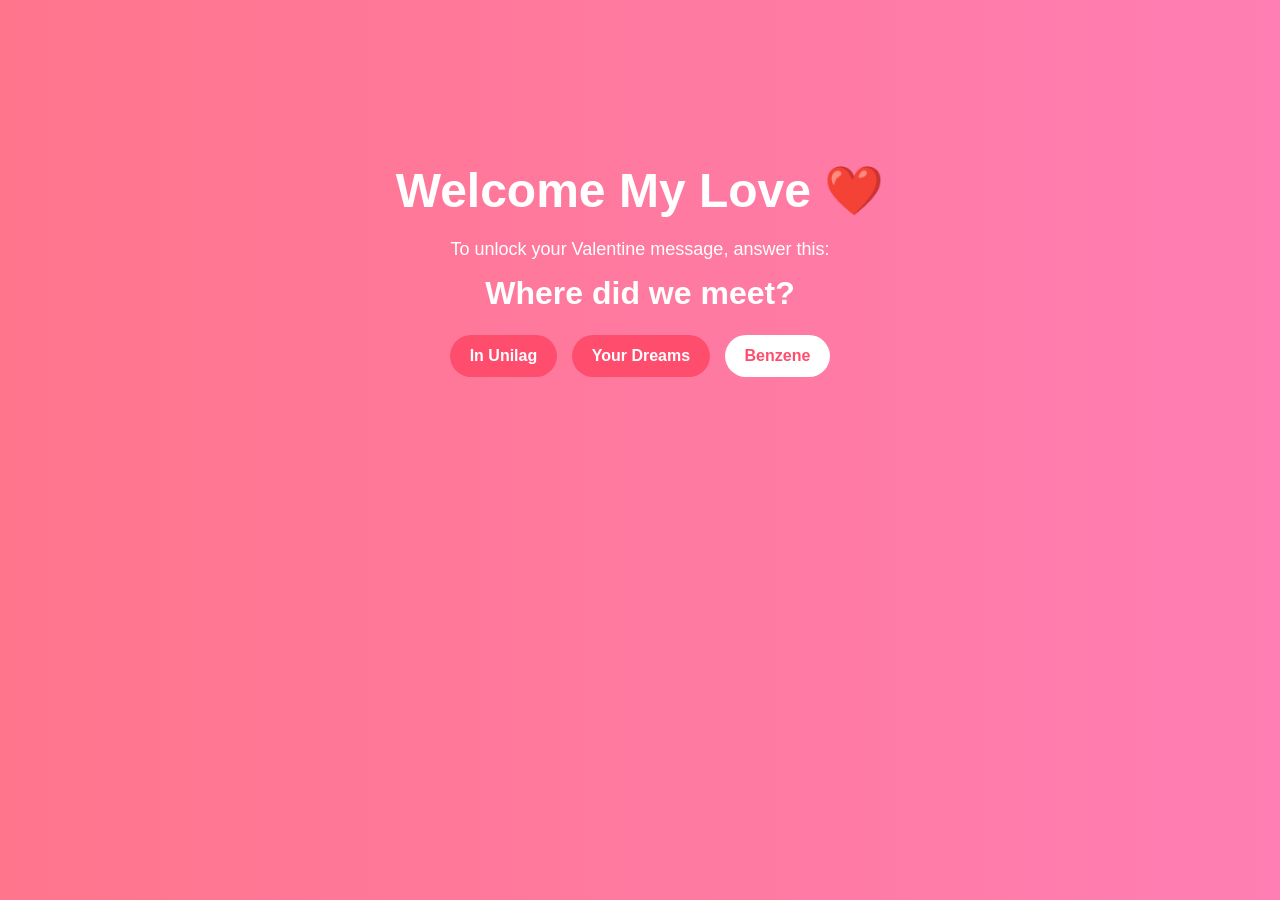
<file: FOR AYAT/index.html>
<!DOCTYPE html>
<html>
<head>
    <meta charset="UTF-8">
    <meta name="viewport" content="width=device-width, initial-scale=1.0">
    <title>A Love Puzzle ❤️</title>
    <link rel="stylesheet" href="style.css">
</head>
<body>
    <div class="container">
        <h1>Welcome My Love ❤️</h1>
        <p>To unlock your Valentine message, answer this:</p>
        <h2>Where did we meet?</h2>

        

        <!-- Wrong answers -->
        <button type="button" class="wrong" onclick="alert('Oops! Try the correct answer ❤️')">In Unilag</button>
        <button type="button" class="wrong" onclick="alert('Oops! Try the correct answer ❤️')">Your Dreams</button>

        <!-- Correct answer -->
        <a href="clue1.html" class="btn">Benzene</a>
    </div>
</body>
</html>
</file>
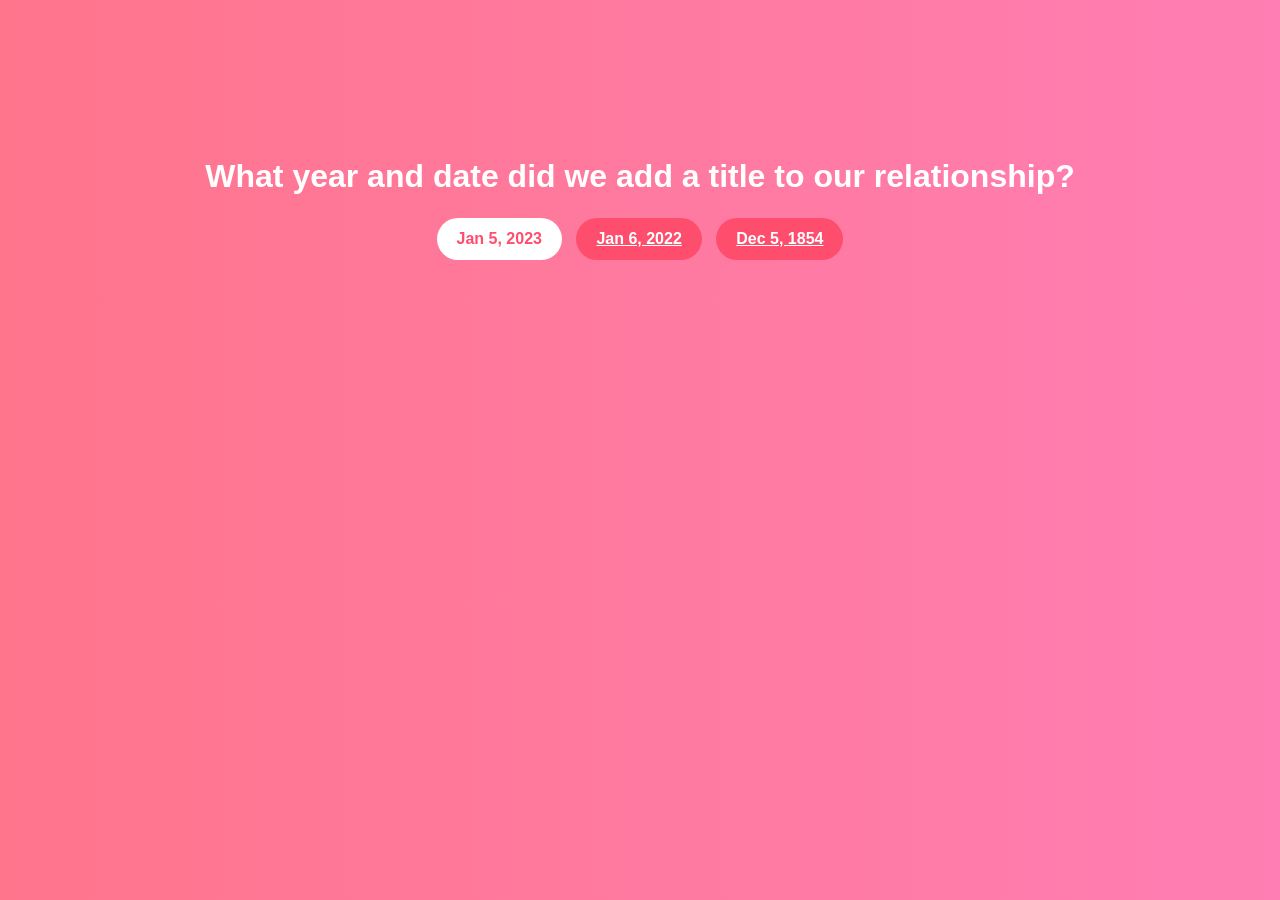
<file: FOR AYAT/clue1.html>
<!DOCTYPE html>
<html>
<head>
    <meta charset="UTF-8">
    <meta name="viewport" content="width=device-width, initial-scale=1.0">
    <title>Clue 1 ❤️</title>
    <link rel="stylesheet" href="style.css">
</head>
<body>
    <div class="container">
        <h2>What year and date did we add a title to our relationship?</h2>

        <!-- Correct answer -->
        <a href="clue2.html" class="btn">Jan 5, 2023</a>

        <!-- Wrong answers -->
        <a href="javascript:void(0)" class="wrong" onclick="alert('Oops! Try the correct answer ❤️')">Jan 6, 2022</a>
        <a href="javascript:void(0)" class="wrong" onclick="alert('Oops! Try the correct answer ❤️')">Dec 5, 1854</a>
    </div>
</body>
</html>
</file>
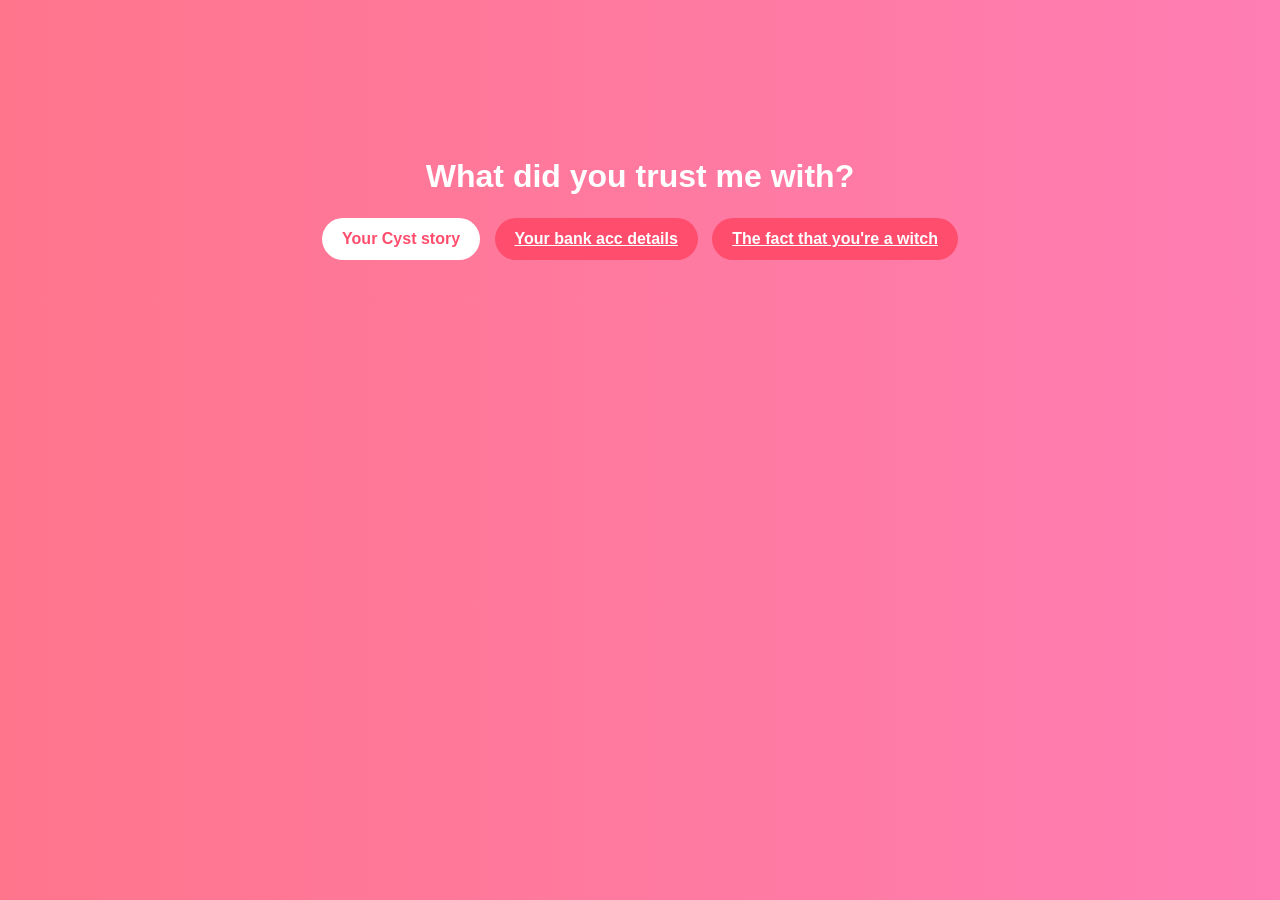
<file: FOR AYAT/clue2.html>
<!DOCTYPE html>
<html>
<head>
    <meta charset="UTF-8">
    <meta name="viewport" content="width=device-width, initial-scale=1.0">
    <title>Clue 2 ❤️</title>
    <link rel="stylesheet" href="style.css">
</head>
<body>
    <div class="container">
        <h2>What did you trust me with?</h2>

        <!-- Correct answer -->
        <a href="clue3.html" class="btn">Your Cyst story</a>

        <!-- Wrong answers -->
        <a href="javascript:void(0)" class="wrong" onclick="alert('Oops! Try the correct answer ❤️')">Your bank acc details</a>
        <a href="javascript:void(0)" class="wrong" onclick="alert('Oops! Try the correct answer ❤️')">The fact that you're a witch</a>
    </div>
</body>
</html>
</file>
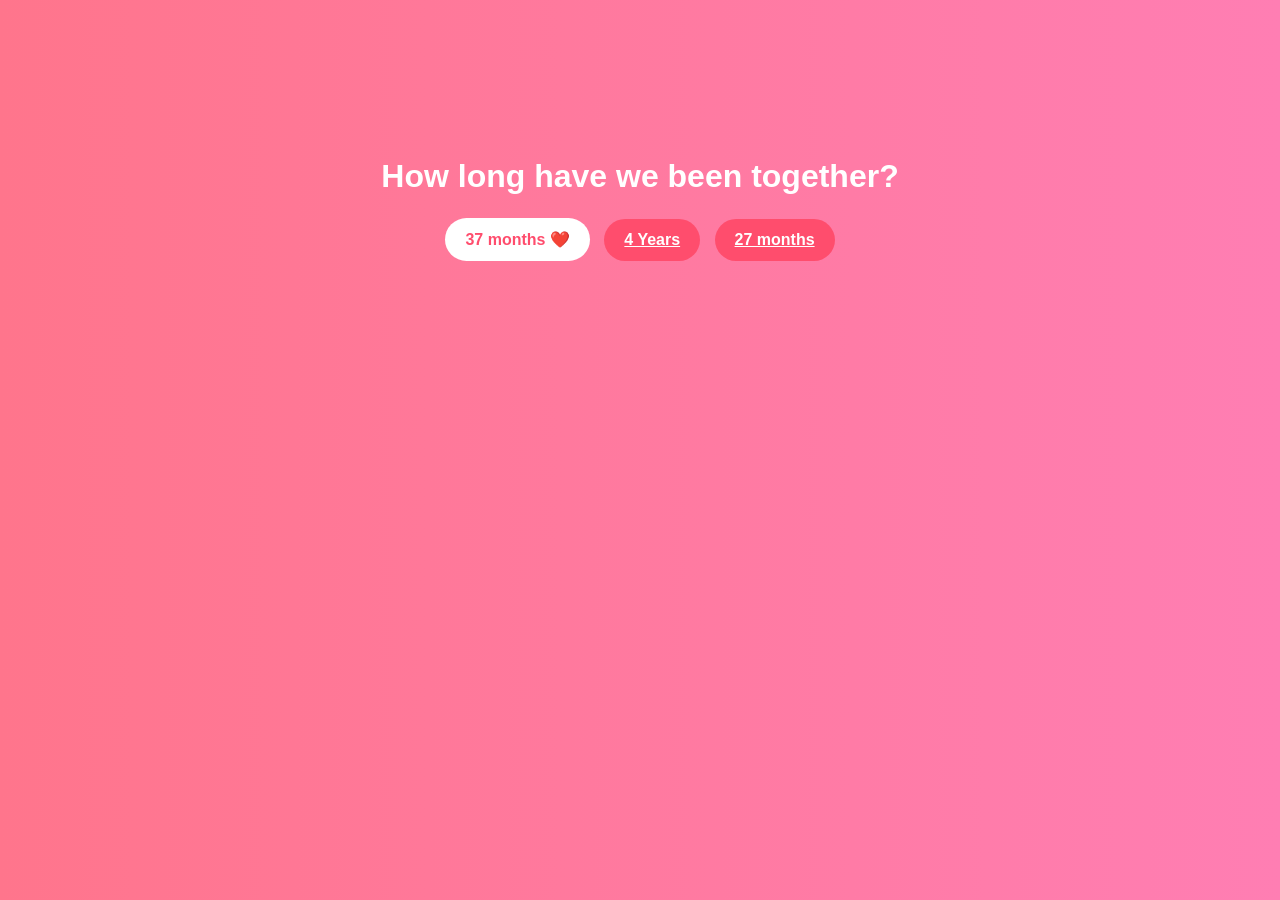
<file: FOR AYAT/clue3.html>
<!DOCTYPE html>
<html>
<head>
    <meta charset="UTF-8">
    <meta name="viewport" content="width=device-width, initial-scale=1.0">
    <title>Clue 3 ❤️</title>
    <link rel="stylesheet" href="style.css">
</head>
<body>
    <div class="container">
        <h2>How long have we been together?</h2>

        <!-- Correct answer -->
        <a href="message.html" class="btn">37 months ❤️</a>

        <!-- Wrong answers -->
        <a href="javascript:void(0)" class="wrong" onclick="alert('Oops! Try the correct answer ❤️')">4 Years</a>
        <a href="javascript:void(0)" class="wrong" onclick="alert('Oops! Try the correct answer ❤️')">27 months</a>
    </div>
</body>
</html>
</file>
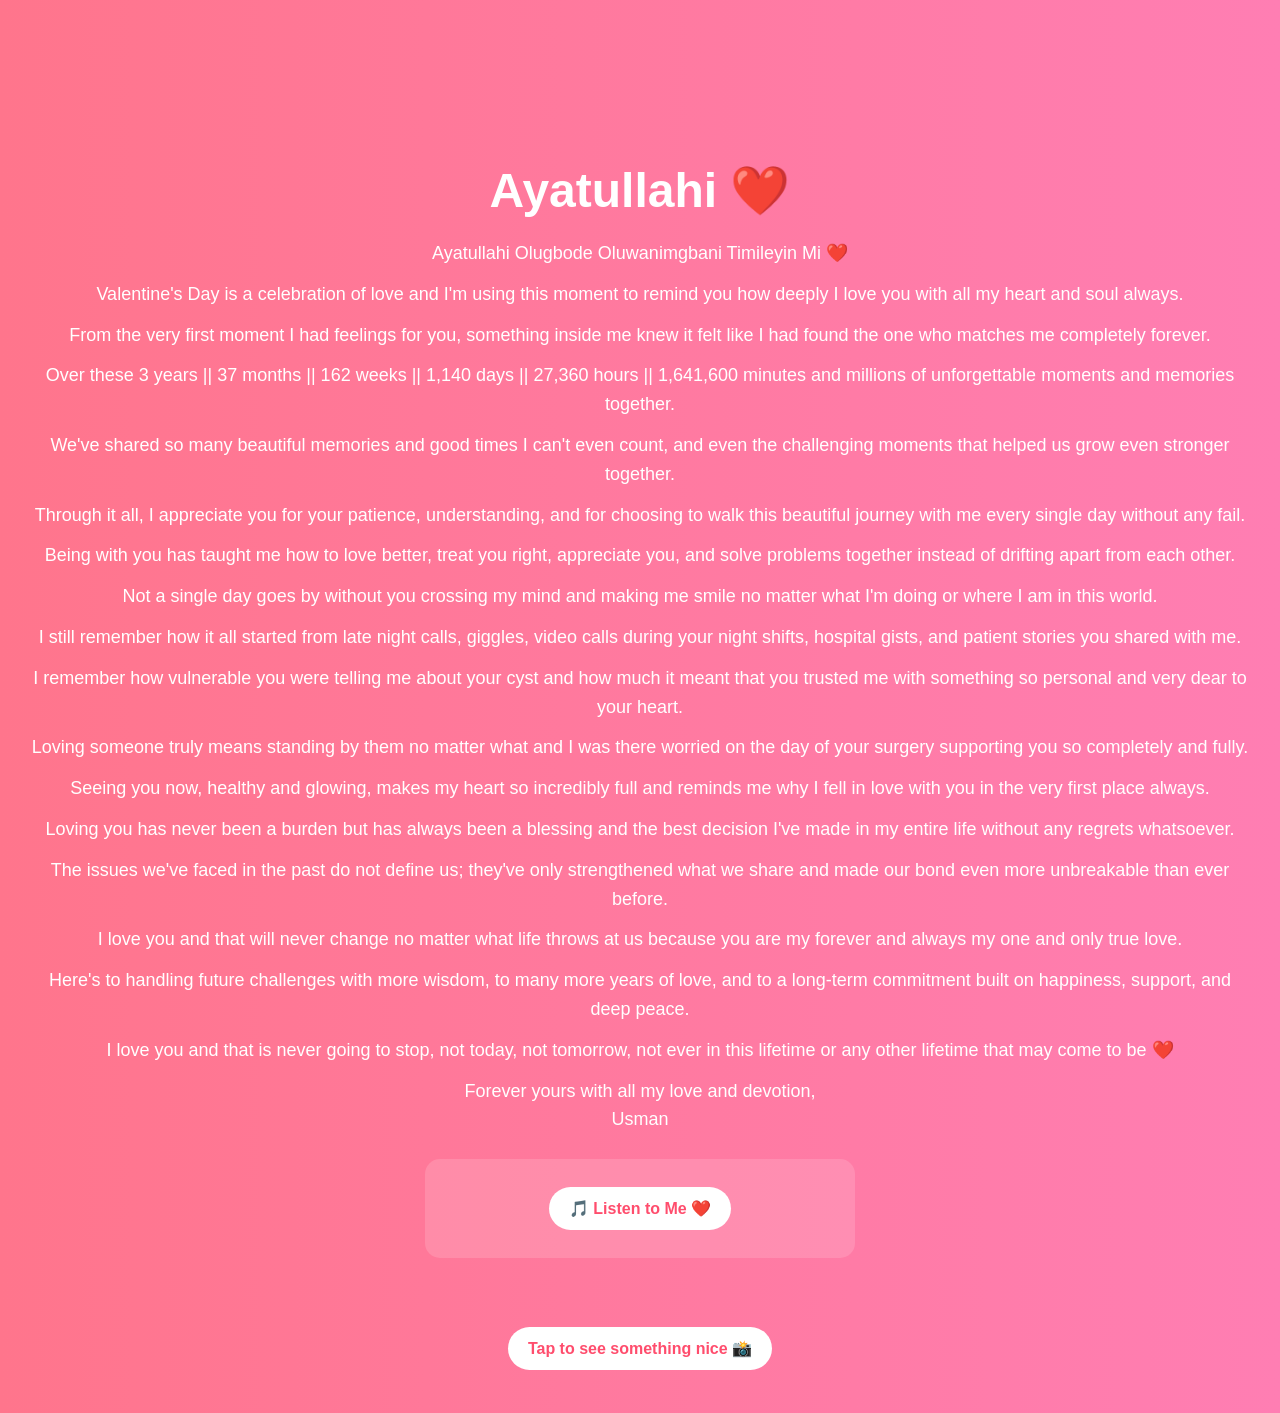
<file: FOR AYAT/message.html>
<!DOCTYPE html>
<html>
<head>
    <meta charset="UTF-8">
    <meta name="viewport" content="width=device-width, initial-scale=1.0">
    <title>My Valentine ❤️</title>
    <link rel="stylesheet" href="style.css">
</head>
<body>
    <div class="container">
        <h1>Ayatullahi ❤️</h1>

        <p class="message-line">Ayatullahi Olugbode Oluwanimgbani Timileyin Mi ❤️</p>

        <p class="message-line">Valentine's Day is a celebration of love and I'm using this moment to remind you how deeply I love you with all my heart and soul always.</p>

        <p class="message-line">From the very first moment I had feelings for you, something inside me knew it felt like I had found the one who matches me completely forever.</p>

        <p class="message-line">Over these 3 years || 37 months || 162 weeks || 1,140 days || 27,360 hours || 1,641,600 minutes and millions of unforgettable moments and memories together.</p>

        <p class="message-line">We've shared so many beautiful memories and good times I can't even count, and even the challenging moments that helped us grow even stronger together.</p>

        <p class="message-line">Through it all, I appreciate you for your patience, understanding, and for choosing to walk this beautiful journey with me every single day without any fail.</p>

        <p class="message-line">Being with you has taught me how to love better, treat you right, appreciate you, and solve problems together instead of drifting apart from each other.</p>

        <p class="message-line">Not a single day goes by without you crossing my mind and making me smile no matter what I'm doing or where I am in this world.</p>

        <p class="message-line">I still remember how it all started from late night calls, giggles, video calls during your night shifts, hospital gists, and patient stories you shared with me.</p>

        <p class="message-line">I remember how vulnerable you were telling me about your cyst and how much it meant that you trusted me with something so personal and very dear to your heart.</p>

        <p class="message-line">Loving someone truly means standing by them no matter what and I was there worried on the day of your surgery supporting you so completely and fully.</p>

        <p class="message-line">Seeing you now, healthy and glowing, makes my heart so incredibly full and reminds me why I fell in love with you in the very first place always.</p>

        <p class="message-line">Loving you has never been a burden but has always been a blessing and the best decision I've made in my entire life without any regrets whatsoever.</p>

        <p class="message-line">The issues we've faced in the past do not define us; they've only strengthened what we share and made our bond even more unbreakable than ever before.</p>

        <p class="message-line">I love you and that will never change no matter what life throws at us because you are my forever and always my one and only true love.</p>

        <p class="message-line">Here's to handling future challenges with more wisdom, to many more years of love, and to a long-term commitment built on happiness, support, and deep peace.</p>

        <p class="message-line">I love you and that is never going to stop, not today, not tomorrow, not ever in this lifetime or any other lifetime that may come to be ❤️</p>

        <p class="message-line">Forever yours with all my love and devotion,<br>Usman</p>

        <!-- Audio Section -->
        <div class="audio-section">
            <button id="readBtn" class="btn audio-btn">🎵 Listen to Me ❤️</button>
            <button id="stopBtn" class="btn audio-btn" style="display: none;">⏹️ Stop</button>
            <audio id="loveAudio" src="audio/love.mp3" type="audio/mpeg"></audio>
        </div>

        <br><br>
        <a href="gallery.html" class="btn">Tap to see something nice 📸</a>
    </div>

    <!-- Floating Hearts Script -->
    <script>
        const colors = ["#ff4d6d", "#ff758c", "#ffb3c1"];
        function createHeart() {
            const heart = document.createElement('div');
            heart.className = 'heart';
            heart.style.left = Math.random() * 100 + 'vw';
            heart.style.fontSize = Math.random() * 20 + 15 + 'px';
            heart.style.color = colors[Math.floor(Math.random() * colors.length)];
            heart.textContent = '❤️';
            document.body.appendChild(heart);
            setTimeout(() => heart.remove(), 5000);
        }
        setInterval(createHeart, 300);

        // Audio Playback & Text-to-Speech
        const readBtn = document.getElementById('readBtn');
        const stopBtn = document.getElementById('stopBtn');
        const audio = document.getElementById('loveAudio');
        let isReading = false;
        let speechSynthesisUtterance = null;

        // Get all message text
        function getMessageText() {
            const messageLines = document.querySelectorAll('.message-line');
            let fullText = '';
            messageLines.forEach(line => {
                fullText += line.innerText + ' ';
            });
            return fullText;
        }

        // Check if audio file exists
        function audioFileExists() {
            return new Promise((resolve) => {
                const xhr = new XMLHttpRequest();
                xhr.open('HEAD', 'audio/love.mp3', true);
                xhr.onload = () => resolve(xhr.status !== 404);
                xhr.onerror = () => resolve(false);
                xhr.send();
            });
        }

        // Play audio file or use text-to-speech
        async function startReading() {
            if (isReading) return;
            isReading = true;
            readBtn.style.display = 'none';
            stopBtn.style.display = 'inline-block';

            // Try to play audio file first
            const hasAudio = await audioFileExists();
            if (hasAudio) {
                audio.play();
                audio.addEventListener('ended', stopReading);
            } else {
                // Fallback to text-to-speech
                const messageText = getMessageText();
                speechSynthesisUtterance = new SpeechSynthesisUtterance(messageText);
                speechSynthesisUtterance.rate = 1;
                speechSynthesisUtterance.pitch = 1;
                speechSynthesisUtterance.volume = 1;
                
                speechSynthesisUtterance.addEventListener('end', stopReading);
                speechSynthesisUtterance.addEventListener('error', stopReading);
                
                window.speechSynthesis.speak(speechSynthesisUtterance);
            }
        }

        function stopReading() {
            isReading = false;
            readBtn.style.display = 'inline-block';
            stopBtn.style.display = 'none';
            audio.pause();
            audio.currentTime = 0;
            window.speechSynthesis.cancel();
        }

        readBtn.addEventListener('click', startReading);
        stopBtn.addEventListener('click', stopReading);
    </script>

</body>
</html>
</file>
<file: FOR AYAT/style.css>
/* Background gradient and font */
body {
    background: linear-gradient(to right, #ff758c, #ff7eb3);
    font-family: 'Arial', sans-serif;
    text-align: center;
    color: white;
    overflow-x: hidden;
    margin: 0;
    padding: 0;
    font-size: 16px;
}

h1 {
    margin: 20px 10px;
    font-size: clamp(24px, 8vw, 48px);
}

h2 {
    margin: 15px 10px;
    font-size: clamp(18px, 6vw, 32px);
}

p {
    margin: 10px;
    padding: 0 10px;
    font-size: clamp(14px, 4vw, 18px);
}

/* Container fade-in animation */
.container {
    margin-top: 10%;
    margin-bottom: 20px;
    opacity: 0;
    animation: fadeIn 2s forwards;
    padding: 15px;
}

/* Buttons */
.btn {
    display: inline-block;
    padding: 12px 20px;
    background: white;
    color: #ff4d6d;
    text-decoration: none;
    border-radius: 30px;
    margin: 8px 5px;
    font-weight: bold;
    transition: transform 0.3s;
    font-size: clamp(14px, 3vw, 16px);
}

.btn:hover {
    background: #ffe6ec;
    transform: scale(1.1);
}

.btn:active {
    transform: scale(0.95);
}

/* Wrong button */
.wrong {
    display: inline-block;
    padding: 12px 20px;
    background: #ff4d6d;
    color: white;
    border-radius: 30px;
    margin: 8px 5px;
    border: none;
    cursor: pointer;
    font-size: clamp(14px, 3vw, 16px);
    font-weight: bold;
    transition: transform 0.3s;
}

.wrong:active {
    transform: scale(0.95);
}

/* Gallery and Videos */
.gallery {
    display: flex;
    flex-wrap: wrap;
    justify-content: center;
    margin: 20px 0;
    padding: 0 10px;
}

.gallery img {
    width: clamp(100px, 25vw, 150px);
    height: auto;
    margin: 8px;
    border-radius: 15px;
    transition: transform 0.3s;
}

.gallery img:hover {
    transform: scale(1.1);
}

/* Slideshow styles */
.slideshow {
    width: 95%;
    max-width: 900px;
    margin: 20px auto;
    overflow: hidden;
    border-radius: 12px;
    box-shadow: 0 6px 18px rgba(0,0,0,0.2);
}

.slides {
    display: flex;
    width: 100%;
    transition: transform 0.8s ease;
}

.slides img {
    width: 100%;
    flex: 0 0 100%;
    object-fit: cover;
    height: clamp(300px, 80vw, 500px);
}

.slideshow-controls {
    position: relative;
    top: -50px;
    display: flex;
    justify-content: space-between;
    width: 90%;
    max-width: 900px;
    margin: 0 auto;
    pointer-events: none;
    padding: 0 10px;
    box-sizing: border-box;
}

.slideshow-controls .nav {
    pointer-events: all;
    background: rgba(255,255,255,0.85);
    border: none;
    padding: clamp(6px, 2vw, 10px) clamp(10px, 3vw, 14px);
    border-radius: 50%;
    font-size: clamp(18px, 5vw, 24px);
    color: #ff4d6d;
    cursor: pointer;
    transition: background 0.3s;
}

.slideshow-controls .nav:active {
    background: rgba(255,255,255,0.95);
    transform: scale(0.95);
}

.gallery-thumbs {
    display: flex;
    flex-wrap: wrap;
    justify-content: center;
    margin: 10px 0;
    padding: 0 10px;
}

.gallery-thumbs img {
    width: clamp(60px, 15vw, 80px);
    height: auto;
    margin: 6px;
    border-radius: 8px;
    opacity: 0.8;
}

.gallery-thumbs img:hover {
    opacity: 1;
    transform: scale(1.05);
}

/* Video Gallery */
.video-gallery {
    display: grid;
    grid-template-columns: repeat(auto-fit, minmax(200px, 1fr));
    gap: 15px;
    margin: 20px;
    padding: 0 10px;
    box-sizing: border-box;
}

.video-item {
    width: 100%;
    height: auto;
    aspect-ratio: 2/3;
    border-radius: 15px;
    object-fit: cover;
    transition: transform 0.3s;
    outline: 3px solid #ff4d6d;
}

.video-item:hover {
    transform: scale(1.05);
}

@media (max-width: 480px) {
    .video-gallery {
        grid-template-columns: 1fr;
        margin: 15px;
        gap: 12px;
    }
    
    .slideshow-controls {
        top: -40px;
    }
}

@media (max-width: 768px) {
    .video-gallery {
        grid-template-columns: repeat(auto-fit, minmax(160px, 1fr));
        gap: 12px;
        margin: 15px;
    }
}

/* Audio Section */
.audio-section {
    margin: 25px auto;
    padding: 20px 15px;
    background: rgba(255, 255, 255, 0.15);
    border-radius: 15px;
    max-width: 400px;
    backdrop-filter: blur(10px);
}

.audio-btn {
    display: inline-block;
    padding: 12px 20px;
    background: white;
    color: #ff4d6d;
    border: none;
    border-radius: 30px;
    margin: 8px 5px;
    font-weight: bold;
    cursor: pointer;
    transition: all 0.3s;
    font-size: clamp(14px, 3vw, 16px);
}

.audio-btn:hover {
    background: #ffe6ec;
    transform: scale(1.05);
}

.audio-btn:active {
    transform: scale(0.95);
}
.message-line {
    display: block;
    width: 100%;
    margin: 12px auto;
    padding: 0 15px;
    line-height: 1.6;
    text-align: center;
    word-wrap: break-word;
    white-space: normal;
    box-sizing: border-box;
}

/* Heart animation */
.heart {
    position: fixed;
    font-size: clamp(20px, 6vw, 25px);
    color: #ff4d6d;
    animation: floatUp linear infinite;
}

@keyframes fadeIn {
    from {opacity: 0;}
    to {opacity: 1;}
}

@keyframes floatUp {
    0% {transform: translateY(0) rotate(0deg); opacity:1;}
    100% {transform: translateY(-100vh) rotate(360deg); opacity:0;}
}

/* General mobile improvements */
@media (max-width: 600px) {
    body {
        padding: 0;
    }
    
    .container {
        margin-top: 5%;
        padding: 10px;
    }
    
    h1 {
        margin: 15px 5px;
    }
    
    h2 {
        margin: 12px 5px;
    }
    
    .btn, .wrong {
        display: block;
        width: calc(100% - 10px);
        max-width: 300px;
        margin: 8px auto;
        padding: 14px 15px;
    }
    
    .slideshow {
        width: 100%;
        margin: 15px 0;
        border-radius: 8px;
    }
    
    .slideshow-controls {
        width: 100%;
        top: -35px;
        padding: 0 15px;
    }
}
</file>
